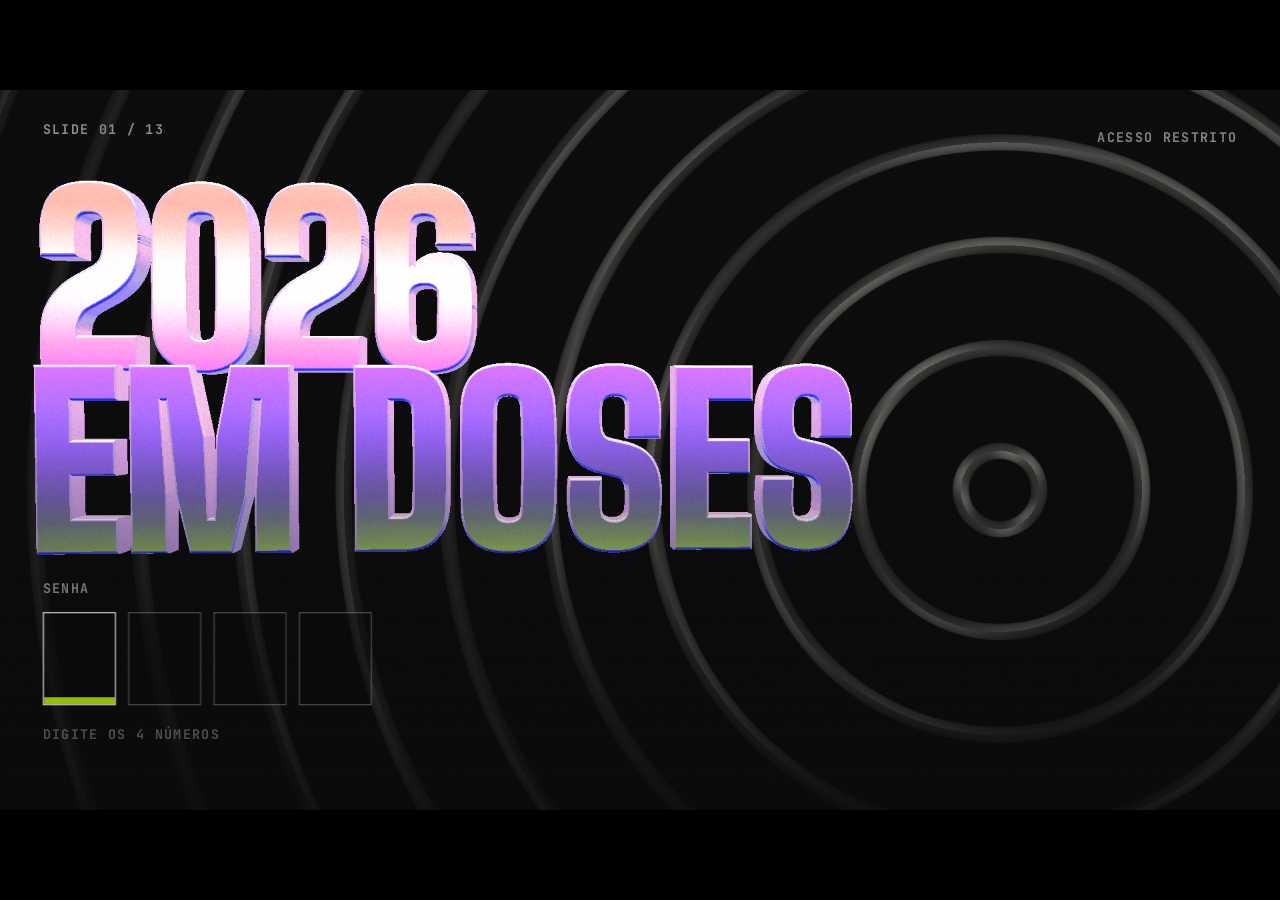
<file: index.html>
<!DOCTYPE html>
<html lang="pt-BR">
<head>
<meta charset="UTF-8">
<meta name="viewport" content="width=device-width, initial-scale=1">
<title>2026 em doses</title>

<!-- Fontes: Google Fonts quando há internet; sem conexão, caem nas genéricas do CSS -->
<link rel="preconnect" href="https://fonts.googleapis.com">
<link rel="preconnect" href="https://fonts.gstatic.com" crossorigin>
<link href="https://fonts.googleapis.com/css2?family=Big+Shoulders:opsz,wght@10..72,100..900&family=Inter+Tight:wght@500;700&family=JetBrains+Mono:wght@400;700&display=swap" rel="stylesheet">
<link rel="stylesheet" href="css/deck.css">

<script type="importmap">
{
  "imports": {
    "three": "./lib/three/build/three.module.js",
    "three/addons/": "./lib/three/examples/jsm/"
  }
}
</script>
<script src="lib/gsap/gsap.min.js"></script>
<script src="lib/gsap/SplitText.min.js"></script>
</head>
<body>
<!--
  Só o texto de TELA do roteiro entra aqui. As falas não entram em lugar nenhum.
  Navegação: → / PageDown / clique = avança · ← / PageUp = volta
  ESPAÇO música · F tela cheia · M modo calmo · R modo reserva (sem 3D)
-->
<div class="viewport">
<div class="stage" id="stage" data-tema="E">

  <div id="gl"></div>
  <canvas id="reserva" hidden></canvas>

  <div id="slides">

    <!-- 01 · ABERTURA -->
    <section class="slide s1" data-n="1">
      <h1 class="display titulo-abertura" data-cromo data-split>
        <span class="ln">2026</span><span class="ln">EM DOSES</span>
      </h1>
    </section>

    <!-- 02 a 06 · FASES DOS COMPRIMIDOS (montadas pelo main.js a partir de dados.js) -->
    <section class="slide fase" data-n="2"></section>
    <section class="slide fase" data-n="3"></section>
    <section class="slide fase" data-n="4"></section>
    <section class="slide fase" data-n="5"></section>
    <section class="slide fase" data-n="6"></section>

    <!-- 07 · A VIRADA: corte seco para o escuro, a pergunta chega em lettering holográfico gigante,
         linha por linha, e vai se aproximando devagar (tensão). O fundo bate como um coração. -->
    <section class="slide s7" data-n="7">
      <h2 class="display pergunta" data-cromo data-cromo-lento data-cromo-tensao>
        <span class="ln">E se nunca</span><span class="ln">tivessem</span><span class="ln">inventado</span><span class="ln l4">o comprimido?</span>
      </h2>
    </section>

    <!-- 08 · AS REGRAS DO JOGO -->
    <section class="slide s8" data-n="8">
      <h2 class="display titulo-regras" data-cromo data-split><span class="ln">AS REGRAS</span><span class="ln">DO JOGO</span></h2>
      <div class="regras">
        <div class="regra" data-r="0"><span class="mono num">01</span><b>1 seringa por molécula</b><span class="mono">INCOMPATIBILIDADE FÍSICO-QUÍMICA</span></div>
        <div class="regra" data-r="1"><span class="mono num">02</span><b>Volume maior, não mais seringas</b><span class="mono">AJUSTE DE DOSE</span></div>
        <div class="regra" data-r="2"><span class="mono num">03</span><b>Zero reutilização</b><span class="mono">BIOSSEGURANÇA</span></div>
        <div class="regra" data-r="3"><span class="mono num">04</span><b>O volume manda no local</b><span class="mono">SUBCUTÂNEO ~1 ML · DELTOIDE 2 ML · COXA ~4 ML</span></div>
      </div>
      <figure class="adesivo meme-prev"><img src="img/meme-seringa-medicada.jpg" alt=""></figure>
      <figure class="foto mesa"><img src="img/foto-mesa-reducao-danos.jpg" alt=""><figcaption class="mono">DESCARTE: OK</figcaption></figure>
    </section>

    <!-- 09 · O ANO EM SERINGAS (texto trocado a cada fase pelo main.js) -->
    <section class="slide s9" data-n="9">
      <div class="chip mono" id="s9-chip">FASE 1 / 5 · JAN</div>
      <p class="anchor s9-frase" id="s9-frase"></p>
      <div class="sigma"><span class="mono">SERINGAS ATÉ AQUI</span><span class="display" id="s9-sigma">031</span></div>
      <div class="fase-total"><span class="display" id="s9-total" data-cromo>31</span><span class="mono" id="s9-total-l">SERINGAS EM JANEIRO</span></div>
      <span class="display seta">→</span>
      <figure class="foto chuco"><img src="img/meme-chucodromo.jpg" alt=""></figure>
    </section>

    <!-- 10 · O TOTAL -->
    <section class="slide s10" data-n="10">
      <div class="chip mono" data-in>365 DIAS</div>
      <div class="total"><span class="display espectro respira" id="n794" data-cromo>794</span><span class="mono rot-total">SERINGAS</span></div>
      <div class="quebra" data-in>
        <p><b>334</b> de 1 mL · <b>399</b> de 3 mL · <b>61</b> de 5 mL</p>
        <p class="mono">1.588 AGULHAS: 794 DE 40X12 PARA ASPIRAR · 460 DE 25X7 E 334 DE 13X4,5 PARA APLICAR</p>
      </div>
    </section>

    <!-- 11 · DE VOLTA AO MUNDO REAL (tela dividida; depois da entrada, tudo para) -->
    <section class="slide s11" data-n="11">
      <div class="lado esq">
        <span class="mono">UNIVERSO PARALELO</span>
        <div class="riscado"><span class="display" data-cromo data-cromo-parado>794</span><i class="risco"></i></div>
        <span class="mono">SERINGAS</span>
        <figure class="adesivo meme-berlim"><img src="img/meme-berlim.jpg" alt=""></figure>
      </div>
      <div class="lado dir">
        <span class="mono">VIDA REAL</span>
        <span class="display" id="n1009" data-cromo data-cromo-parado>1.009</span>
        <span class="mono">COMPRIMIDOS</span>
        <p class="anchor fatos">5 moléculas · 5 configurações · 1 ano</p>
      </div>
    </section>

    <!-- 12 · PRÓXIMOS PASSOS -->
    <section class="slide s12" data-n="12">
      <h2 class="display titulo-prox" data-cromo data-split><span class="ln">PRÓXIMOS</span><span class="ln">PASSOS</span></h2>
      <p class="display prox-po" data-cromo>Usar mais pó</p>
      <p class="mono prox-leg">Compactado, em formato de comprimido ou pílula, com prescrição médica e bula.</p>
    </section>

    <!-- 13 · OBRIGADO -->
    <section class="slide s13" data-n="13">
      <h2 class="display obrigado" data-cromo data-split><span class="ln">OBRIGADO</span></h2>
    </section>
  </div>

  <!-- rótulos dos objetos 3D (mesmos px) -->
  <div id="rotulos"></div>

  <!-- camada fixa: numeração, cruzes de registro, linha do tempo das fases -->
  <div class="global">
    <span class="mono num-slide" id="num-slide">SLIDE 01 / 13</span>
    <div class="linha" id="linha"></div>
  </div>

  <button id="start" class="start mono">COMEÇAR</button>

  <!-- tela de senha (bloqueio simples) -->
  <div id="portao" class="portao">
    <span class="mono p-topo" data-in>ACESSO RESTRITO</span>
    <h1 class="display p-titulo" data-in><span class="ln">2026</span><span class="ln">EM DOSES</span></h1>
    <div class="p-direita">
      <span class="mono p-rot" data-in>SENHA</span>
      <div class="pin" data-in><span class="casa"></span><span class="casa"></span><span class="casa"></span><span class="casa"></span></div>
      <span class="mono dica" data-in>DIGITE OS 4 NÚMEROS</span>
    </div>
    <input type="password" inputmode="numeric" autocomplete="off" maxlength="4" aria-label="Senha">
  </div>
</div>
</div>

<audio id="trilha" src="audio/trilha.mp3" loop preload="auto"></audio>
<script type="module" src="js/main.js"></script>
</body>
</html>
</file>
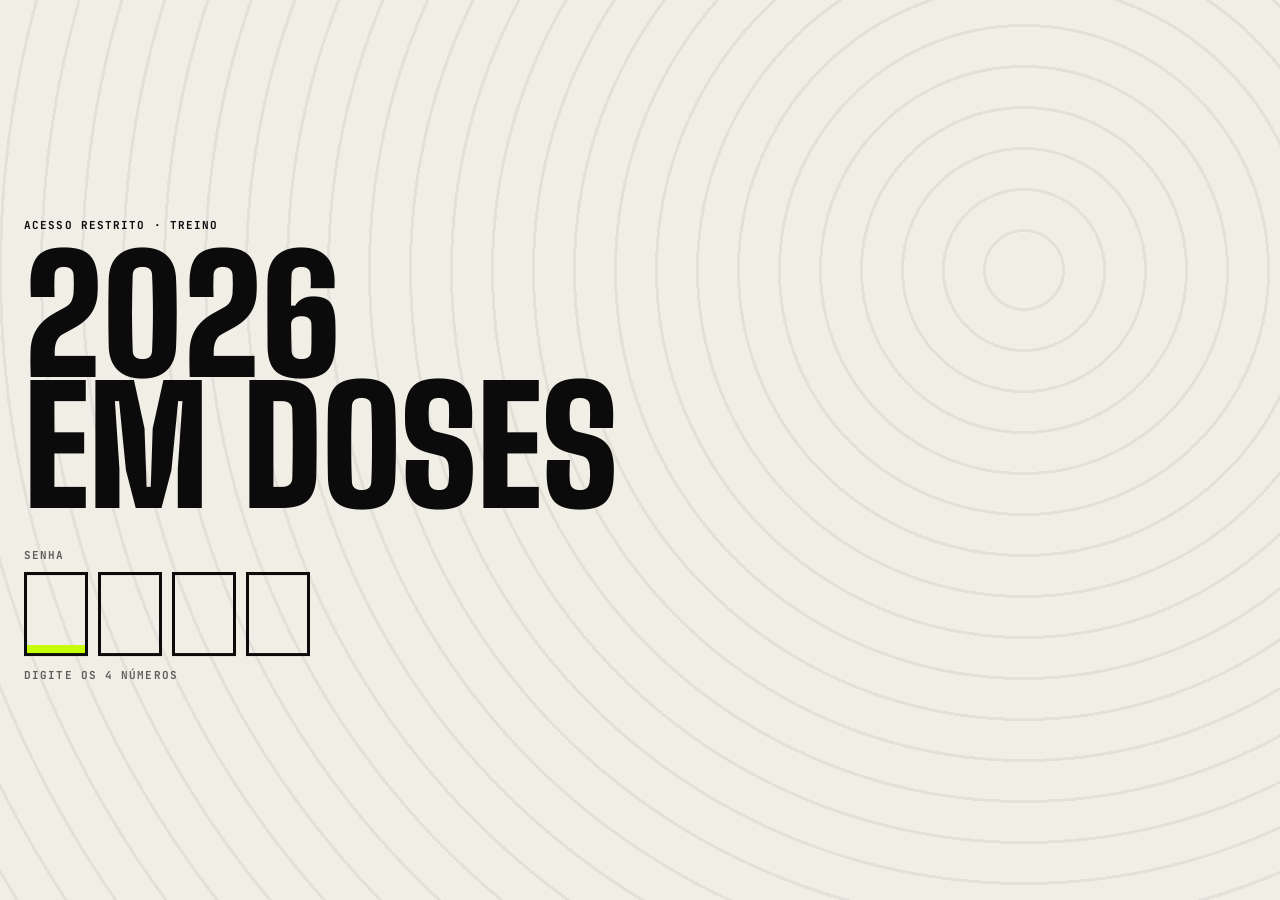
<file: treino.html>
<!DOCTYPE html>
<html lang="pt-BR">
<head>
<meta charset="UTF-8">
<meta name="viewport" content="width=device-width, initial-scale=1">
<title>2026 em doses · Treino das falas</title>
<link rel="preconnect" href="https://fonts.googleapis.com">
<link rel="preconnect" href="https://fonts.gstatic.com" crossorigin>
<link href="https://fonts.googleapis.com/css2?family=Big+Shoulders:opsz,wght@10..72,700..900&family=Inter+Tight:wght@500;600;700&family=JetBrains+Mono:wght@500;700&display=swap" rel="stylesheet">
<style>
:root{
  --preto:#0B0B0C;--papel:#F1EEE6;--concreto:#8A8A86;--verde:#C6FF00;--rosa:#FF2D8A;--linha:#2a2a2c;
  --fs:22px;
  --f-display:'Big Shoulders',Impact,sans-serif;--f-grot:'Inter Tight',system-ui,sans-serif;--f-mono:'JetBrains Mono',ui-monospace,monospace;
}
*{box-sizing:border-box;margin:0;padding:0}
html,body{background:var(--preto);color:var(--papel);font-family:var(--f-grot);-webkit-font-smoothing:antialiased}
body{min-height:100vh;display:flex;flex-direction:column}
button{font:inherit;color:inherit;background:none;border:0;cursor:pointer;-webkit-tap-highlight-color:transparent}
.mono{font-family:var(--f-mono);font-weight:700;letter-spacing:.08em;text-transform:uppercase}

/* topo */
header{position:sticky;top:0;z-index:5;background:var(--preto);border-bottom:1px solid var(--linha);padding:12px 16px 10px}
.row{display:flex;align-items:center;gap:10px;justify-content:space-between}
.brand{font-size:11px;color:var(--concreto);white-space:nowrap;overflow:hidden;text-overflow:ellipsis}
.total{font-size:12px;color:var(--concreto);white-space:nowrap}
.total b{color:var(--papel)}
.total.over b{color:var(--rosa)}
.dots{display:flex;gap:4px;margin-top:10px}
.dots button{flex:1;height:6px;background:#2a2a2c}
.dots button.done{background:var(--concreto)}
.dots button.cur{background:var(--verde)}

/* conteúdo */
main{flex:1;width:100%;max-width:760px;margin:0 auto;padding:18px 16px 140px}
.slide-head{display:flex;align-items:flex-end;gap:14px;margin-bottom:14px}
.num{font-family:var(--f-display);font-weight:900;font-size:96px;line-height:.8;color:var(--verde)}
.ttl{padding-bottom:4px}
.ttl .act{font-size:11px;color:var(--concreto);margin-bottom:4px}
.ttl h1{font-size:26px;font-weight:700;letter-spacing:-.02em;line-height:1.05}
.tela{border:1px solid var(--linha);padding:10px 12px;margin-bottom:16px;display:flex;gap:10px;align-items:baseline}
.tela .lbl{font-size:11px;color:var(--concreto);flex:none}
.tela p{font-size:15px;color:#cfccc4}
.cue{display:flex;gap:10px;align-items:baseline;background:var(--rosa);color:var(--preto);padding:8px 12px;margin-bottom:12px;font-size:15px;font-weight:600}
.cue .mono{font-size:11px;flex:none}
.cue.pause{background:var(--verde)}
.fala p{font-size:var(--fs);line-height:1.45;margin-bottom:.8em;letter-spacing:-.005em}
.fala p.hid{color:var(--concreto);border-left:3px solid #2a2a2c;padding:6px 0 6px 12px;cursor:pointer}
.fala p.hid .tap{display:block;font-family:var(--f-mono);font-weight:700;font-size:11px;letter-spacing:.1em;text-transform:uppercase;color:#5a5a58;margin-top:4px}
.fala .ini{letter-spacing:.06em;cursor:pointer;color:#e2dfd6}
.meta{font-size:12px;color:var(--concreto);margin-top:6px}

/* resumo */
.sum h2{font-family:var(--f-display);font-weight:900;font-size:64px;line-height:.85;text-transform:uppercase;margin-bottom:14px}
.sum table{width:100%;border-collapse:collapse;font-size:15px}
.sum td,.sum th{padding:8px 4px;border-bottom:1px solid var(--linha);text-align:left}
.sum th{font-family:var(--f-mono);font-size:11px;letter-spacing:.08em;color:var(--concreto);font-weight:700}
.sum td.n{font-family:var(--f-mono);text-align:right;white-space:nowrap}
.sum .over{color:var(--rosa)}.sum .ok{color:var(--verde)}
.sum .big{font-family:var(--f-mono);font-size:20px;margin:16px 0}
.sum .note{color:#cfccc4;font-size:15px;line-height:1.5;margin-top:14px}

/* barra de baixo */
footer{position:fixed;left:0;right:0;bottom:0;z-index:5;background:var(--preto);border-top:1px solid var(--linha);padding:10px 12px calc(10px + env(safe-area-inset-bottom))}
.ctrl{max-width:760px;margin:0 auto}
.timer{display:flex;align-items:center;gap:10px;margin-bottom:10px}
.timer .t{font-family:var(--f-mono);font-weight:700;font-size:22px;min-width:70px}
.timer .t.over{color:var(--rosa)}
.bar{flex:1;height:8px;background:#1d1d1f;position:relative;overflow:hidden}
.bar i{position:absolute;left:0;top:0;bottom:0;background:var(--verde);width:0}
.bar.over i{background:var(--rosa)}
.timer .tgt{font-size:11px;color:var(--concreto);min-width:64px;text-align:right}
.btns{display:grid;grid-template-columns:1fr 1.2fr 1fr;gap:8px}
.btns button{border:1px solid var(--linha);padding:12px 6px;font-family:var(--f-mono);font-weight:700;font-size:13px;letter-spacing:.08em;text-transform:uppercase}
.btns .play{background:var(--verde);color:var(--preto);border-color:var(--verde)}
.btns .play.on{background:var(--papel);border-color:var(--papel)}
.tools{display:flex;gap:6px;margin-top:8px;align-items:center;flex-wrap:wrap}
.seg{display:flex;border:1px solid var(--linha)}
.seg button{padding:7px 10px;font-family:var(--f-mono);font-size:11px;font-weight:700;letter-spacing:.08em;text-transform:uppercase;color:var(--concreto)}
.seg button.on{background:var(--papel);color:var(--preto)}
.tools .sp{flex:1}
.tools .small{padding:7px 10px;border:1px solid var(--linha);font-family:var(--f-mono);font-size:11px;font-weight:700;letter-spacing:.08em;color:var(--concreto)}
@media (min-width:700px){.ttl h1{font-size:32px}.num{font-size:120px}}

/* conexão com a apresentação */
.link{font-size:11px;color:var(--concreto);white-space:nowrap}
.link i{display:inline-block;width:8px;height:8px;border-radius:50%;background:#3a3a3c;margin-right:6px;vertical-align:0}
.link.on{color:var(--papel)} .link.on i{background:var(--verde)}

/* slides com passos (8 e 9): o parágrafo da regra/fase na tela fica aceso */
.fala p.passou{opacity:.38}
.fala p.agora{border-left:3px solid var(--verde);padding-left:12px;margin-left:-15px}
.fala p.depois{opacity:.6}
.passos{display:flex;gap:6px;margin:-4px 0 14px}
.passos span{flex:1;height:4px;background:#2a2a2c}
.passos span.on{background:var(--verde)}

/* senha (mesma da apresentação) */
.portao{position:fixed;inset:0;z-index:50;background:var(--papel);color:var(--preto);display:flex;flex-direction:column;justify-content:center;padding:32px 24px;
  background-image:repeating-radial-gradient(circle at 80% 30%, transparent 0 38px, rgba(11,11,12,.06) 38px 41px)}
.portao .p-topo{font-family:var(--f-mono);font-weight:700;font-size:11px;letter-spacing:.1em;margin-bottom:18px}
.portao .p-titulo{font-family:var(--f-display);font-weight:900;font-size:min(26vw,160px);line-height:.82;text-transform:uppercase;margin-bottom:36px}
.portao .ln{display:block}
.portao .p-rot,.portao .dica{display:block;font-family:var(--f-mono);font-weight:700;font-size:11px;letter-spacing:.1em;color:#5f5f5b}
.portao .p-rot{margin-bottom:10px}.portao .dica{margin-top:12px}
.portao .pin{display:flex;gap:10px}
.portao .casa{width:64px;height:84px;border:3px solid var(--preto);display:flex;align-items:center;justify-content:center;font-family:var(--f-display);font-weight:900;font-size:60px}
.portao .casa.atual{box-shadow:inset 0 -8px 0 var(--verde)}
.portao .casa.cheia{background:var(--preto);color:var(--papel)}
.portao.erro .casa{border-color:var(--rosa)} .portao.erro .casa.cheia{background:var(--rosa)} .portao.erro .dica{color:var(--rosa)}
.portao.certo .casa{background:var(--verde);color:var(--preto)}
.portao input{position:absolute;opacity:0;left:0;top:0;width:1px;height:1px}
</style>
</head>
<body>

<div id="portao" class="portao">
  <span class="p-topo" data-in>ACESSO RESTRITO · TREINO</span>
  <h1 class="p-titulo" data-in><span class="ln">2026</span><span class="ln">EM DOSES</span></h1>
  <div>
    <span class="p-rot" data-in>SENHA</span>
    <div class="pin" data-in><span class="casa"></span><span class="casa"></span><span class="casa"></span><span class="casa"></span></div>
    <span class="dica" data-in>DIGITE OS 4 NÚMEROS</span>
  </div>
  <input type="password" inputmode="numeric" autocomplete="off" maxlength="4" aria-label="Senha">
</div>

<header>
  <div class="row">
    <span class="mono brand">2026 em doses · treino</span>
    <span class="mono link" id="link"><i></i><span id="link-t">CONECTANDO</span></span>
    <span class="mono total" id="total">TOTAL <b>0:00</b> / 7–9 MIN</span>
  </div>
  <div class="dots" id="dots"></div>
</header>

<main id="main"></main>

<footer>
  <div class="ctrl">
    <div class="timer">
      <span class="t" id="tSlide">0:00</span>
      <div class="bar" id="bar"><i></i></div>
      <span class="mono tgt" id="tgt">ALVO 0:00</span>
    </div>
    <div class="btns">
      <button id="prev">← Volta</button>
      <button id="play" class="play">▶ Começar</button>
      <button id="next">Próximo →</button>
    </div>
    <div class="tools">
      <div class="seg" id="mode">
        <button data-m="ler" class="on">Ler</button>
        <button data-m="dicas">Iniciais</button>
        <button data-m="cegas">Às cegas</button>
      </div>
      <span class="sp"></span>
      <button class="small" id="fsm">A−</button>
      <button class="small" id="fsp">A+</button>
      <button class="small" id="reset">Zerar</button>
    </div>
  </div>
</footer>

<script src="lib/gsap/gsap.min.js"></script>
<script type="module">
import { portao } from './js/portao.js';
import { abreCanal } from './js/canal.js';
/* ============================================================
   FALAS (do roteiro.md) — uma entrada por slide
   ============================================================ */
const SLIDES=[
 {act:'Ato 1 · A abertura',title:'Abertura',tela:'2026 em doses',
  cues:[{t:'Antes de começar: avisar que a apresentação tem luz piscante.',k:'aviso'}],
  fala:['Vocês me perguntaram como foi o meu ano. Eu podia mostrar fotos de viagem ou fazer aquela retrospectiva clássica, mas resolvi mostrar a química que manteve o meu cérebro funcionando. Sou paciente psiquiátrico, então o meu calendário tem estações e feriados como o de todo mundo, e tem também ajustes de dose, trocas de molécula e semanas de paciência esperando o remédio fazer efeito.']},
 {act:'Ato 2 · A linha do tempo real',title:'Janeiro',tela:'Janeiro · Fluoxetina 80 mg por dia',
  fala:['O ano começou com uma molécula bem conhecida, na dose máxima. Em janeiro eu tomava 80 mg de fluoxetina por dia. A apresentação padrão é de 20 mg, então a minha manhã começava com 4 comprimidos de uma vez. Só em janeiro foram 124.']},
 {act:'Ato 2 · A linha do tempo real',title:'Fevereiro a abril',tela:'Fevereiro a abril · Vortioxetina 10 mg por dia',
  fala:['Em fevereiro veio a primeira grande mudança: saiu a fluoxetina e entrou a vortioxetina, começando com 10 mg. O ritual da manhã encolheu para 1 comprimido. Fiquei assim fevereiro, março e abril, me adaptando e observando como a cabeça respondia.']},
 {act:'Ato 2 · A linha do tempo real',title:'Maio e junho',tela:'Maio e junho · 2 comprimidos por dia',
  fala:['Em maio o tratamento precisou de reforço. A vortioxetina subiu para 15 mg, ainda 1 comprimido, e entrou um segundo jogador: cloridrato de bupropiona de liberação prolongada, 150 mg, mais 1 comprimido. Maio e junho foram de 2 comprimidos por dia.']},
 {act:'Ato 2 · A linha do tempo real',title:'Julho a outubro',tela:'Julho a outubro · 3 comprimidos por dia',
  fala:['Em julho entrou uma terceira substância, a naltrexona 50 mg. De julho até outubro, todo dia, eram 3 comprimidos: vortioxetina 15 mg, bupropiona 150 mg e naltrexona 50 mg.']},
 {act:'Ato 2 · A linha do tempo real',title:'Desde novembro',tela:'Desde novembro · 5 comprimidos por dia',
  fala:['No começo de novembro veio o ajuste mais recente. Saiu a naltrexona e entrou o topiramato de 100 mg, 1 comprimido. A bupropiona dobrou para 300 mg, que são 2 comprimidos de 150, e a vortioxetina subiu para 20 mg, 2 comprimidos de 10. Hoje eu tomo 5 comprimidos por dia.']},
 {act:'Ato 3 · A virada',title:'A pergunta',tela:'E se nunca tivessem inventado o comprimido?',pause:3,
  cues:[{t:'Pausa de 3 segundos antes de falar.',k:'pausa'}],
  fala:['Até aqui parece lista de farmácia. Engolir 1, 2, 4 ou 5 comprimidos com um copo d’água leva dez segundos, e ninguém em volta percebe. Mas eu fiquei pensando: e se a indústria farmacêutica nunca tivesse inventado a compressão de pós? E se, nesse universo paralelo, todo tratamento psiquiátrico fosse injetável e eu tivesse que aplicar em casa, na pia do banheiro, toda manhã, com ampola e seringa?']},
 {act:'Ato 3 · A virada',title:'As regras do jogo',tela:'As regras do jogo · 4 cliques revelam as 4 regras',
  fala:['Pra brincadeira fazer sentido, eu segui as regras de farmacotécnica e de enfermagem na hora de fazer a conta.',
   'Primeira regra: não dá pra misturar remédios diferentes na mesma seringa. Cada molécula pede um pH e um solvente específicos. Se eu juntasse bupropiona, vortioxetina e naltrexona na mesma seringa, elas iam reagir e cristalizar dentro da agulha. Então cada princípio ativo exige uma seringa e um furo próprios.',
   'Segunda regra: no comprimido, dobrar a dose é engolir dois. Na seringa, é só puxar o dobro de líquido. Continua sendo uma seringa só, no máximo uma maior.',
   'Terceira regra: agulha e seringa são descartáveis. Usou, jogou fora. E cada aplicação gasta duas agulhas: uma grossa, a 40x12, pra puxar o líquido da ampola, e outra fina pra aplicar. Por isso até as seringas de 1 mL teriam que ser das de bico solto, sem agulha fixa, pra dar pra fazer a troca.',
   'Quarta regra: o volume decide onde a agulha entra. No subcutâneo cabe mais ou menos 1 mL, no deltoide, até 2 mL, e passou disso, vai pra coxa. Como nenhum desses remédios existe em ampola de verdade, eu inventei concentrações que coubessem nesses limites.']},
 {act:'Ato 4 · A retrospectiva em seringas',title:'O ano em seringas',tela:'O ano em seringas · 5 cliques revelam as 5 fases',
  fala:['Traduzido pra esse método, o meu ano fica assim.',
   'Janeiro: os 4 comprimidos de fluoxetina virariam 2 mL numa seringa de 3 mL. Quebra a ampola, puxa com a 40x12, troca pela 25x7, passa álcool 70% e aplica no deltoide. Uma picada por dia.',
   'De fevereiro a abril, a vortioxetina de 10 mg daria meio mililitro. Pouco volume, então dá pra ir de seringa de 1 mL, aquela fininha de insulina, no subcutâneo da barriga, com agulha 13x4,5. Era a fase da picada que quase não dói. Só nesses quatro primeiros meses, 120 seringas.',
   'Em maio e junho entra a bupropiona, e com ela a segunda seringa: 1,5 mL numa seringa de 3 mL, no deltoide. A vortioxetina continua na de 1 mL, no subcutâneo, agora um pouco mais cheia. Uma em cada braço, revezando o lugar pra não formar nódulo. Mais 122.',
   'De julho a outubro, a naltrexona traz a terceira. A bupropiona fica no deltoide esquerdo, a naltrexona vai pro direito e a vortioxetina segue na barriga. Três ampolas quebradas antes do café. Nesses quatro meses, 369 seringas.',
   'E desde o começo de novembro, com a bupropiona em 300 mg, a conta muda de lugar. Seriam 3 mL, e isso já passa do limite do deltoide. Então ela troca a seringa de 3 pela de 5 mL e desce pra coxa. O topiramato assume o deltoide com 2 mL, que é o máximo que cabe ali, e a vortioxetina de 20 mg enche a seringa de 1 mL até a boca. Eu tomo 5 comprimidos hoje, mas continuam sendo 3 substâncias, então seguem 3 seringas por dia. Se nada mudar até o réveillon, são mais 183.']},
 {act:'Ato 5 · O fechamento',title:'O total',tela:'794 · seringas em 365 dias',
  fala:['Se não existisse comprimido, e se o esquema atual for até o fim do ano, o meu 2026 teria exigido 794 seringas: 334 de 1 mL, 399 de 3 mL e 61 de 5 mL. Dá mais de duas injeções por dia, todos os dias do ano, e quase 1.600 agulhas estéreis, porque a agulha que puxa o remédio da ampola é trocada pela de aplicação para não machucar a pele.']},
 {act:'Ato 6 · De volta ao mundo real',title:'Tela dividida',tela:'794 seringas × 1.009 comprimidos',
  cues:[{t:'No fim: avançar para o próximo slide.',k:'deixa'}],
  fala:['Agora voltando pro nosso universo, onde alguém lá atrás teve a boa ideia de prensar o remédio em comprimido. Fiz a mesma conta com os comprimidos de verdade e, se nada mudar até dezembro, o ano fecha em 1.009. Dá mais comprimido do que seringa, porque no comprimido dobrar a dose é engolir mais um. Foram cinco moléculas e cinco configurações diferentes num ano só.',
   'Eu sei que, olhando de fora, cinco trocas num ano podem parecer coisa que não deu certo. Pra mim, cada mudança foi uma resposta a alguma coisa que eu e quem me acompanha percebemos no caminho: uma dose que não segurava, um sintoma que precisava de reforço, um efeito que pedia ajuste. Tratamento psiquiátrico tem muito disso: tentar, esperar semanas pra ver se funciona, observar e ajustar de novo. Cansa, e eu continuo fazendo.',
   'Então, se é pra agradecer alguma coisa de 2026, eu agradeço a quem inventou a compressão de pós, porque as minhas manhãs seriam bem mais sofridas na pia do banheiro. E agradeço a vocês, que perguntaram como foi o meu ano e tiveram paciência de ouvir a resposta inteira, com bula e tudo.']},
 {act:'Ato 6 · De volta ao mundo real',title:'Próximos passos',tela:'PRÓXIMOS PASSOS · Usar mais pó',
  fala:['E os próximos passos? Usar mais pó. Compactado, em formato de comprimido ou pílula, com prescrição médica e bula.']},
 {act:'Ato 6 · De volta ao mundo real',title:'Obrigado',tela:'OBRIGADO · 2026 em doses',
  cues:[{t:'Fim da apresentação.',k:'fim',end:true}],
  fala:['O meu 2026 foi isso: 1.009 comprimidos, quase nenhuma seringa e uma cabeça que segue em cima do pescoço. Obrigado.']}
];

/* ============================================================
   TEMPO ALVO: ~145 palavras por minuto + pausas marcadas
   ============================================================ */
/* passos: o slide 8 revela 4 regras e o 9 revela 5 fases, um clique por vez.
   cada parágrafo da fala corresponde a um passo (o primeiro parágrafo é a introdução do passo 1). */
const PASSOS={7:4,8:5};
const PARA2P={7:[0,0,1,2,3],8:[0,0,1,2,3,4]};
const WPM=145;
SLIDES.forEach(s=>{s.words=s.fala.join(' ').split(/\s+/).length;s.target=Math.round(s.words/WPM*60)+(s.pause||0)+4});
const TOTAL_TARGET=SLIDES.reduce((a,s)=>a+s.target,0);

/* ============================================================
   ESTADO
   ============================================================ */
const store={get(k,d){try{const v=localStorage.getItem('treino2026.'+k);return v==null?d:JSON.parse(v)}catch(e){return d}},set(k,v){try{localStorage.setItem('treino2026.'+k,JSON.stringify(v))}catch(e){}}};
const S={i:0,p:0,mode:store.get('mode','ler'),fs:store.get('fs',22),running:false,spent:SLIDES.map(()=>0),last:0,revealed:{},summary:false};
const $=id=>document.getElementById(id);
const mmss=s=>{s=Math.max(0,Math.round(s));return Math.floor(s/60)+':'+String(s%60).padStart(2,'0')};

/* ============================================================
   RENDER
   ============================================================ */
function initials(p){return p.split(/(\s+)/).map(w=>{if(/^\s+$/.test(w))return w;const m=w.match(/^([^\wÀ-ÿ]*)([\wÀ-ÿ])([\wÀ-ÿ'’\-.,]*)(.*)$/);if(!m)return w;
  const num=/^\d/.test(m[2]);return num?w:m[1]+m[2]+m[3].replace(/[\wÀ-ÿ'’\-]/g,'').replace(/[^.,]/g,'')+m[4]}).join('')}
function esc(t){return t.replace(/[&<>]/g,c=>({'&':'&amp;','<':'&lt;','>':'&gt;'}[c]))}
function render(){
  document.documentElement.style.setProperty('--fs',S.fs+'px');
  const main=$('main');
  if(S.summary){renderSummary();return}
  const s=SLIDES[S.i];
  const cuesTop=(s.cues||[]).filter(c=>!c.end),cuesEnd=(s.cues||[]).filter(c=>c.end);
  const cueHtml=c=>`<div class="cue ${c.k==='pausa'?'pause':''}"><span class="mono">${c.k}</span><span>${esc(c.t)}</span></div>`;
  const mapa=PARA2P[S.i];
  const fase=k=>!mapa?'':(mapa[k]<S.p?' passou':mapa[k]===S.p?' agora':' depois');
  const paras=s.fala.map((p,k)=>{
    const key=S.i+'-'+k;
    if(S.mode==='cegas'&&!S.revealed[key]){const w=p.split(/\s+/);return `<p class="hid${fase(k)}" data-k="${key}" data-i="${k}">${esc(w.slice(0,4).join(' '))}…<span class="tap">toque para ver · ${w.length} palavras</span></p>`}
    if(S.mode==='dicas'&&!S.revealed[key])return `<p class="ini${fase(k)}" data-k="${key}" data-i="${k}" title="toque para ver o texto">${esc(initials(p))}</p>`;
    return `<p class="${fase(k).trim()}" data-k="${key}" data-i="${k}">${esc(p)}</p>`;
  }).join('');
  main.innerHTML=`
    <div class="slide-head"><div class="num">${String(S.i+1).padStart(2,'0')}</div>
      <div class="ttl"><div class="mono act">${esc(s.act)}</div><h1>${esc(s.title)}</h1></div></div>
    <div class="tela"><span class="mono lbl">Tela</span><p>${esc(s.tela)}</p></div>
    ${PASSOS[S.i]?`<div class="passos">${Array.from({length:PASSOS[S.i]},(_,k)=>`<span class="${k<=S.p?'on':''}"></span>`).join('')}</div>`:''}
    ${cuesTop.map(cueHtml).join('')}
    <div class="fala">${paras}</div>
    ${cuesEnd.map(cueHtml).join('')}
    <div class="mono meta">${s.words} palavras · alvo ${mmss(s.target)}</div>`;
  main.querySelectorAll('.fala p[data-k]').forEach(p=>p.addEventListener('click',()=>{const k=p.dataset.k;if(S.mode!=='ler'){S.revealed[k]=!S.revealed[k];render()}else if(mapa)go(S.i,mapa[+p.dataset.i])}));
  $('dots').querySelectorAll('button').forEach((b,k)=>{b.className=k===S.i?'cur':(S.spent[k]>0?'done':'')});
  const temMais=PASSOS[S.i]&&S.p<PASSOS[S.i]-1;
  $('next').textContent=temMais?(S.i===7?'Regra →':'Fase →'):(S.i===SLIDES.length-1?'Fim →':'Próximo →');
  tick(true);
}
function renderSummary(){
  const tot=S.spent.reduce((a,b)=>a+b,0);
  const rows=SLIDES.map((s,k)=>{const d=S.spent[k],cls=d>s.target*1.25?'over':(d>0?'ok':'');
    return `<tr><td>${String(k+1).padStart(2,'0')} · ${esc(s.title)}</td><td class="n">${mmss(s.target)}</td><td class="n ${cls}">${mmss(d)}</td></tr>`}).join('');
  const verdict=tot<420?'Abaixo dos 7 min: dá pra respirar mais nas pausas.':tot>540?'Passou dos 9 min: veja os slides em rosa, que foram os mais longos.':'Dentro dos 7 a 9 minutos.';
  $('main').innerHTML=`<div class="sum"><h2>Ensaio<br>completo</h2>
    <div class="big mono">Total ${mmss(tot)} <span style="color:var(--concreto)">/ alvo ${mmss(TOTAL_TARGET)}</span></div>
    <table><tr><th>Slide</th><th style="text-align:right">Alvo</th><th style="text-align:right">Você</th></tr>${rows}</table>
    <p class="note">${verdict} Rosa = 25% acima do alvo do slide. Os alvos supõem uns 145 palavras por minuto, mais as pausas marcadas.</p></div>`;
  $('dots').querySelectorAll('button').forEach(b=>b.className='done');
}

/* ============================================================
   CRONÔMETRO
   ============================================================ */
function tick(force){
  const now=performance.now();
  if(S.running&&!S.summary){S.spent[S.i]+=(now-S.last)/1000}
  S.last=now;
  const tot=S.spent.reduce((a,b)=>a+b,0);
  const totEl=$('total');totEl.innerHTML=`TOTAL <b>${mmss(tot)}</b> / 7–9 MIN`;totEl.classList.toggle('over',tot>540);
  if(!S.summary){
    const s=SLIDES[S.i],d=S.spent[S.i],over=d>s.target;
    $('tSlide').textContent=mmss(d);$('tSlide').classList.toggle('over',over);
    $('tgt').textContent='ALVO '+mmss(s.target);
    $('bar').classList.toggle('over',over);$('bar').firstElementChild.style.width=Math.min(100,d/s.target*100)+'%';
  }
}
setInterval(tick,250);
function setRunning(on){S.running=on;S.last=performance.now();const b=$('play');b.classList.toggle('on',on);b.textContent=on?'❚❚ Pausar':(S.spent.some(x=>x>0)?'▶ Continuar':'▶ Começar')}

/* ============================================================
   NAVEGAÇÃO
   ============================================================ */
let canal=null;
function go(i,p=0,o={}){tick();if(i>=SLIDES.length){S.summary=true;setRunning(false);render();return}
  S.summary=false;const mudou=i!==S.i;S.i=Math.max(0,Math.min(SLIDES.length-1,i));S.p=Math.max(0,Math.min((PASSOS[S.i]||1)-1,p));render();
  if(mudou)window.scrollTo(0,0);else{const a=document.querySelector('.fala p.agora');a&&a.scrollIntoView({block:'center',behavior:'smooth'})}
  if(!o.remoto&&canal)canal.envia({tipo:'vai',s:S.i+1,p:S.p})}
function avanca(){if(S.summary)return;if(PASSOS[S.i]&&S.p<PASSOS[S.i]-1)go(S.i,S.p+1);else go(S.i+1,0)}
function volta(){if(S.summary){S.summary=false;render();return}if(S.p>0)go(S.i,S.p-1);else if(S.i>0)go(S.i-1,(PASSOS[S.i-1]||1)-1)}
$('next').onclick=avanca;
$('prev').onclick=volta;
$('play').onclick=()=>setRunning(!S.running);
$('reset').onclick=()=>{S.spent=SLIDES.map(()=>0);S.revealed={};S.summary=false;S.i=0;setRunning(false);render()};
$('fsm').onclick=()=>{S.fs=Math.max(16,S.fs-2);store.set('fs',S.fs);render()};
$('fsp').onclick=()=>{S.fs=Math.min(40,S.fs+2);store.set('fs',S.fs);render()};
$('mode').querySelectorAll('button').forEach(b=>{b.classList.toggle('on',b.dataset.m===S.mode);b.onclick=()=>{S.mode=b.dataset.m;S.revealed={};store.set('mode',S.mode);$('mode').querySelectorAll('button').forEach(x=>x.classList.toggle('on',x===b));render()}});
const dots=$('dots');SLIDES.forEach((s,k)=>{const b=document.createElement('button');b.title=s.title;b.onclick=()=>go(k);dots.appendChild(b)});
addEventListener('keydown',e=>{
  if(e.key==='ArrowRight'||e.key==='PageDown'){e.preventDefault();avanca()}
  else if(e.key==='ArrowLeft'||e.key==='PageUp'){e.preventDefault();$('prev').onclick()}
  else if(e.key===' '){e.preventDefault();setRunning(!S.running)}
});
let tx=null,ty=null;
$('main').addEventListener('touchstart',e=>{tx=e.touches[0].clientX;ty=e.touches[0].clientY},{passive:true});
$('main').addEventListener('touchend',e=>{if(tx==null)return;const dx=e.changedTouches[0].clientX-tx,dy=e.changedTouches[0].clientY-ty;if(Math.abs(dx)>60&&Math.abs(dx)>Math.abs(dy)*1.5)dx<0?avanca():volta();tx=null});
render();

/* senha e ligação com a apresentação: o celular manda 'vai', a apresentação responde 'pos'
   (quando você avança pelo teclado do computador, o celular acompanha) */
const sala=await portao();
canal=abreCanal(sala,m=>{if(m.tipo==='pos'&&!S.summary)go(m.s-1,m.p||0,{remoto:true})},
  st=>{$('link').classList.toggle('on',st==='on');$('link-t').textContent=st==='on'?'CONECTADO':'SEM CONEXÃO'});
</script>
</body>
</html>
</file>
<file: css/deck.css>
/* ============================================================
   2026 EM DOSES · tokens (design.md §4, §5, §6)
   ============================================================ */
:root{
  --preto:#0B0B0C; --papel:#F1EEE6; --concreto:#8A8A86;
  --verde:#C6FF00; --rosa:#FF2D8A; --laranja:#FF4F1A; --azul:#2B3BFF; --uv:#8F5BFF;
  --f-display:'Big Shoulders', Impact, 'Arial Narrow', sans-serif;
  --f-grot:'Inter Tight', 'Helvetica Neue', Arial, sans-serif;
  --f-mono:'JetBrains Mono', 'Courier New', monospace;
  --m:64px;
  --spectrum:linear-gradient(100deg,var(--laranja) 0%,var(--rosa) 26%,var(--uv) 50%,var(--azul) 70%,var(--verde) 100%);
}
*{margin:0;padding:0;box-sizing:border-box}
html,body{width:100%;height:100%;overflow:hidden;background:#000}
.viewport{position:fixed;inset:0;overflow:hidden;background:#000}
.stage{position:absolute;left:0;top:0;width:1920px;height:1080px;overflow:hidden;transform-origin:0 0;
  --bg:var(--preto);--ink:var(--papel);--dim:var(--concreto);--acento:var(--verde);--acento-ink:var(--preto);
  background:var(--bg);color:var(--ink);transition:color .8s}
/* temas: escuro, claro (papel), fluo cheio, dividido */
.stage[data-tema="C"]{--bg:var(--papel);--ink:var(--preto);--dim:#5f5f5b;--acento:var(--preto);--acento-ink:var(--papel)}
.stage[data-tema="F"]{--bg:var(--verde);--ink:var(--preto);--dim:#3b4a00;--acento:var(--preto);--acento-ink:var(--verde)}

#gl,#reserva{position:absolute;inset:0}
#gl canvas,#reserva{display:block;width:1920px!important;height:1080px!important;max-width:none}

.mono{font-family:var(--f-mono);font-weight:700;letter-spacing:.1em;text-transform:uppercase}
.display{font-family:var(--f-display);font-weight:900;line-height:.8;text-transform:uppercase;font-variation-settings:"opsz" 72}
.anchor{font-family:var(--f-grot);font-weight:700;font-size:48px;line-height:1.1;color:var(--ink)}
.chip{display:inline-block;padding:4px 14px;font-size:22px;background:var(--acento);color:var(--acento-ink)}

/* ---------- slides ---------- */
.slide{position:absolute;inset:0;visibility:hidden;pointer-events:none}
.slide.ativo{visibility:visible}
.slide > *{position:absolute}
/* títulos em cromo 3D: o HTML continua no lugar (é medido), só fica invisível */
.cromo-3d [data-cromo]{opacity:0!important}
.ln{display:block}
#reserva[hidden],#gl[hidden]{display:none!important}

/* ---------- camada fixa ---------- */
.global{position:absolute;inset:0;pointer-events:none}
.xreg{position:absolute;width:26px;height:26px}
.xreg::before,.xreg::after{content:"";position:absolute;background:var(--dim)}
.xreg::before{left:12px;top:0;width:2px;height:26px}
.xreg::after{top:12px;left:0;height:2px;width:26px}
.xreg.tl{left:40px;top:40px}.xreg.tr{right:40px;top:40px}.xreg.bl{left:40px;bottom:40px}.xreg.br{right:40px;bottom:40px}
.num-slide{position:absolute;left:var(--m);top:46px;font-size:20px;color:var(--dim)}

/* linha do tempo das 5 fases (slides 2–6 e 9): a mesma régua nos comprimidos e nas seringas */
.linha{position:absolute;left:var(--m);right:var(--m);bottom:52px;display:flex;gap:6px;opacity:0}
.linha .seg{position:relative;height:12px;background:var(--dim);opacity:.35;transition:opacity .6s,background .6s}
.linha .seg span{position:absolute;left:0;bottom:20px;white-space:nowrap;font-size:18px;color:var(--dim);transition:color .6s}
.linha .seg.feita{opacity:.7}
.linha .seg.atual{background:var(--acento);opacity:1}
.linha .seg.atual span{color:var(--ink)}

/* rótulos dos objetos 3D */
#rotulos{position:absolute;inset:0;pointer-events:none}
.rot{position:absolute;white-space:nowrap;color:var(--ink)}
.rot.al-c{transform:translateX(-50%);text-align:center}
.rot.al-r{transform:translateX(-100%);text-align:right}
.rot-pil{font-size:20px;line-height:1.5;color:var(--dim)}
.rot-pil b{color:var(--ink)}
.rot-ser b{display:block;font-family:var(--f-grot);font-weight:700;font-size:30px;letter-spacing:0;text-transform:none}
.rot-ser .mono{display:block;margin-top:6px;font-size:20px;color:var(--dim)}
.sw{display:inline-block;width:16px;height:16px;margin-right:8px;vertical-align:-2px}
.sw.rosa{background:var(--rosa)} .sw.ink{background:var(--ink)}

/* ---------- 01 abertura ---------- */
.titulo-abertura{left:56px;top:150px;font-size:340px;letter-spacing:-.01em;white-space:nowrap}
.sub-abertura{left:var(--m);bottom:120px;font-size:26px;color:var(--dim)}

/* ---------- 02–06 fases dos comprimidos ---------- */
.fase .chip{left:var(--m);top:104px}
.fase .titulo-fase{left:52px;top:160px;font-size:250px}
.fase .subs{left:var(--m);top:420px;list-style:none}
.fase .subs li{margin-bottom:22px}
.fase .subs b{display:block;font-family:var(--f-grot);font-weight:700;font-size:40px}
.fase .subs .mono{display:block;margin-top:4px;font-size:20px;color:var(--dim)}
.fase .anchor{left:var(--m);top:760px;font-size:56px}
.fase .contador{right:var(--m);bottom:128px;text-align:right}
.fase .contador .mono{display:block;font-size:20px;color:var(--dim);margin-bottom:14px}
.fase .contador .display{font-size:280px}

/* ---------- 07 pergunta ---------- */
.s7 .pergunta{left:52px;top:96px;font-size:228px;line-height:.86;white-space:nowrap;color:var(--papel)}
.s7 .pergunta .l4{font-size:1.15em}

/* ---------- 08 regras ---------- */
.titulo-regras{left:52px;top:100px;font-size:130px}
.titulo-regras .ln{display:inline;margin-right:.25em}
.regras{left:var(--m);right:var(--m);top:730px;display:grid;grid-template-columns:repeat(4,1fr);gap:24px}
.regra{position:relative;height:250px;padding:28px;border:2px solid var(--ink);opacity:0}
.regra .num{display:block;font-size:22px;margin-bottom:20px;color:var(--dim)}
.regra b{display:block;font-family:var(--f-grot);font-weight:700;font-size:34px;line-height:1.15}
.regra > .mono:last-child{position:absolute;left:28px;right:28px;bottom:24px;font-size:18px;line-height:1.5;color:var(--dim)}
.regra.atual{background:var(--ink);color:var(--bg)}
.regra.atual .mono{color:var(--bg)!important;opacity:.75}
.s8 .adesivo{left:110px;top:290px;width:320px}
.s8 .foto{left:110px;top:270px;width:400px}

/* ---------- adesivos e fotos (design.md §8) ---------- */
.adesivo,.foto{opacity:0;transform:scale(1.1) rotate(-5deg);transition:none}
.adesivo{width:300px;border:10px solid var(--papel);box-shadow:14px 14px 0 rgba(0,0,0,.85)}
.adesivo img,.foto img{display:block;width:100%}
.foto{width:380px;background:var(--verde);box-shadow:14px 14px 0 rgba(0,0,0,.85)}
.foto img{filter:grayscale(1) contrast(1.25);mix-blend-mode:multiply}          /* duotone: preto + verde */
.foto figcaption{position:absolute;left:0;bottom:-40px;font-size:18px;color:var(--ink)}
.foto figcaption::before{content:"";display:inline-block;width:40px;height:2px;background:var(--ink);vertical-align:middle;margin-right:10px}

/* ---------- 09 o ano em seringas ---------- */
.s9 .chip{left:var(--m);top:104px}
.s9 .s9-frase{left:var(--m);top:160px;font-size:52px}
.s9 .sigma{right:var(--m);top:96px;text-align:right}
.s9 .sigma .mono{display:block;font-size:20px;color:var(--dim);margin-bottom:10px}
.s9 .sigma .display{font-size:140px}
.s9 .fase-total{left:var(--m);bottom:128px}
.s9 .fase-total .display{display:block;font-size:220px}
.s9 .fase-total .mono{display:block;font-size:20px;color:var(--dim);margin-top:14px}
.s9 .seta{left:620px;top:470px;font-size:140px;color:var(--dim)}
.s9 .chuco{left:640px;top:300px;width:520px;background:var(--rosa);transform:rotate(-4deg)}
.s9 .chuco img{mix-blend-mode:multiply}

/* ---------- 10 total ---------- */
.s10 .chip{left:var(--m);top:668px}
.s10 .total{left:52px;bottom:40px}
.s10 .total .display{display:block;font-size:330px}
.s10 .rot-total{position:absolute;left:640px;bottom:40px;font-size:28px}
.espectro{background:var(--spectrum);background-size:200% 100%;-webkit-background-clip:text;background-clip:text;color:transparent;animation:esp 12s linear infinite alternate}
@keyframes esp{to{background-position:100% 0}}
.s10 .quebra{right:var(--m);bottom:110px;text-align:right;max-width:900px}
.s10 .quebra p{font-family:var(--f-grot);font-weight:500;font-size:40px}
.s10 .quebra b{font-weight:700}
.s10 .quebra .mono{margin-top:22px;font-size:20px;line-height:1.6;color:var(--dim);font-family:var(--f-mono)}

/* ---------- 11 tela dividida ---------- */
.s11 .lado{top:0;bottom:0;width:960px;display:flex;flex-direction:column;justify-content:center;padding:0 96px}
.s11 .esq{left:0;color:var(--papel)}
.s11 .dir{left:960px;color:var(--preto)}
.s11 .lado > .mono{font-size:24px;opacity:.7}
.s11 .lado .display{font-size:300px;margin:24px 0}
.s11 .riscado{position:relative;display:inline-block;align-self:flex-start}
.s11 .risco{position:absolute;left:-30px;right:-30px;top:50%;height:22px;background:var(--rosa);transform:rotate(-8deg) scaleX(0);transform-origin:0 50%}
.s11 .meme-berlim{position:absolute;left:560px;top:190px;width:280px}
.s11 .fatos{position:absolute;left:96px;bottom:120px;font-size:44px;color:var(--preto)}
.s11 .dir .mono{color:var(--preto)}

/* ---------- 12 próximos passos ---------- */
.s12 .titulo-prox{left:52px;top:90px;font-size:210px}
.s12 .titulo-prox .ln{padding-top:.14em}
.s12 .prox-po{left:52px;top:640px;font-size:140px;padding-top:.14em}
.s12 .prox-leg{position:absolute;left:var(--m);bottom:120px;font-size:24px;color:var(--dim);max-width:1500px;line-height:1.5}

/* ---------- 13 obrigado ---------- */
.obrigado{left:52px;top:300px;font-size:380px;white-space:nowrap}
.s13 .eco{left:var(--m);bottom:120px;font-size:26px;color:var(--dim)}

/* ---------- início ---------- */
.start{position:absolute;left:var(--m);bottom:110px;z-index:10;cursor:pointer;
  font-size:30px;padding:28px 48px;background:var(--verde);color:var(--preto);border:0}
.start.gone{display:none}

/* ---------- tela de senha ----------
   Transparente: por trás aparece o próprio slide 1 (título holográfico e anéis vivos).
   Só uma sombra embaixo, pra senha ler bem. */
.portao{position:absolute;inset:0;z-index:30;color:var(--papel);cursor:text;
  background:linear-gradient(180deg,transparent 45%,rgba(11,11,12,.82) 100%)}
.portao .p-topo{position:absolute;right:var(--m);top:56px;font-size:20px;color:var(--concreto)}
.portao .p-titulo{display:none}   /* o título é o do slide 1, em holográfico, logo atrás */
.portao .p-direita{position:absolute;left:var(--m);bottom:120px}
.portao .p-rot{display:block;font-size:20px;margin-bottom:18px;color:var(--concreto)}
.portao .pin{display:flex;gap:18px}
.portao .casa{width:110px;height:140px;border:2px solid rgba(241,238,230,.35);display:flex;align-items:center;justify-content:center;
  background:rgba(11,11,12,.55);backdrop-filter:blur(10px);-webkit-backdrop-filter:blur(10px);color:var(--papel);
  font-family:var(--f-display);font-weight:900;font-size:110px;line-height:1;transition:background .25s,color .25s,border-color .25s,box-shadow .25s}
.portao .casa.atual{border-color:var(--papel);box-shadow:inset 0 -10px 0 var(--verde)}
.portao .casa.cheia{background:var(--papel);color:var(--preto);border-color:var(--papel)}
.portao .dica{display:block;margin-top:22px;font-size:20px;color:var(--concreto)}
.portao.erro .casa{border-color:var(--rosa)}
.portao.erro .casa.cheia{background:var(--rosa);color:var(--papel)}
.portao.erro .dica{color:var(--rosa)}
.portao.certo .casa{background:var(--verde);color:var(--preto);border-color:var(--verde)}
.portao.certo .dica{color:var(--verde)}
.portao input{position:absolute;opacity:0;pointer-events:none;left:0;top:0;width:1px;height:1px}
/* enquanto a tela de senha existe, o botão COMEÇAR (que fica atrás dela) não aparece */
.stage:has(.portao) .start{visibility:hidden}
</file>
